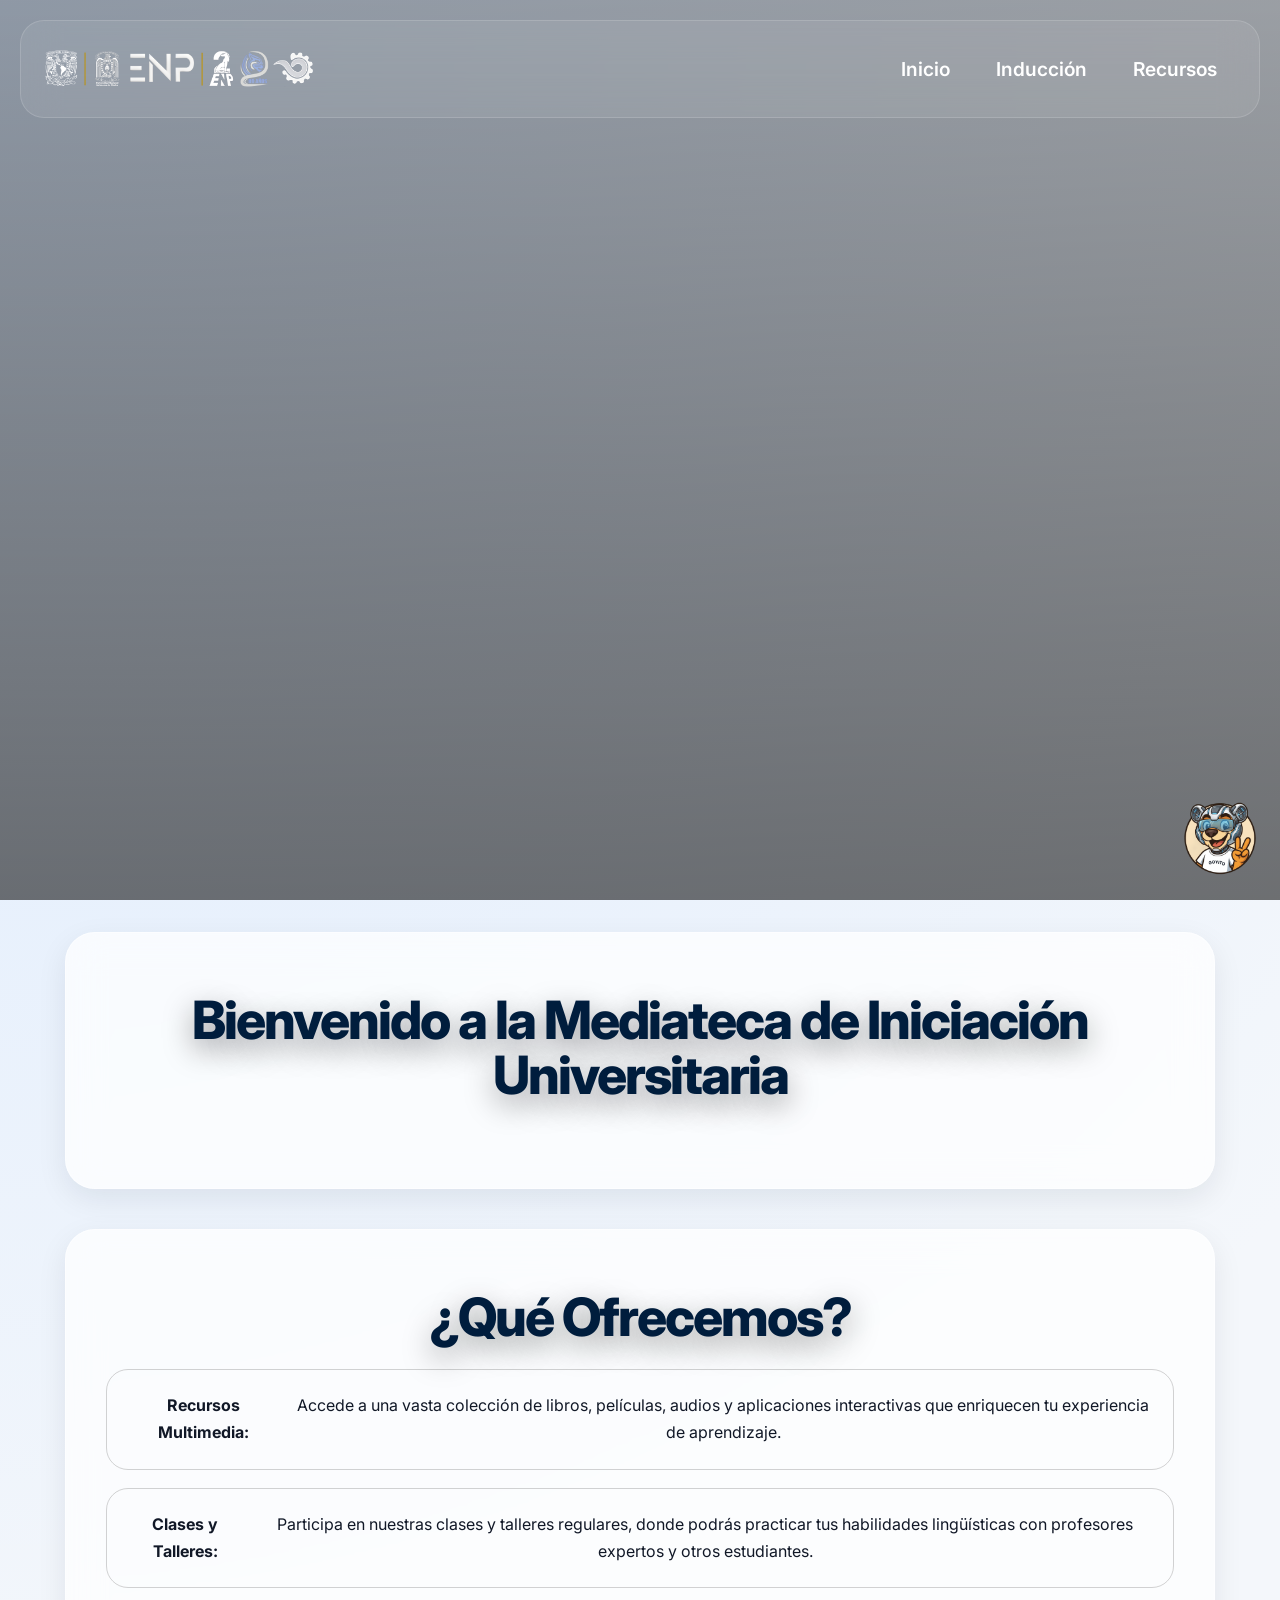
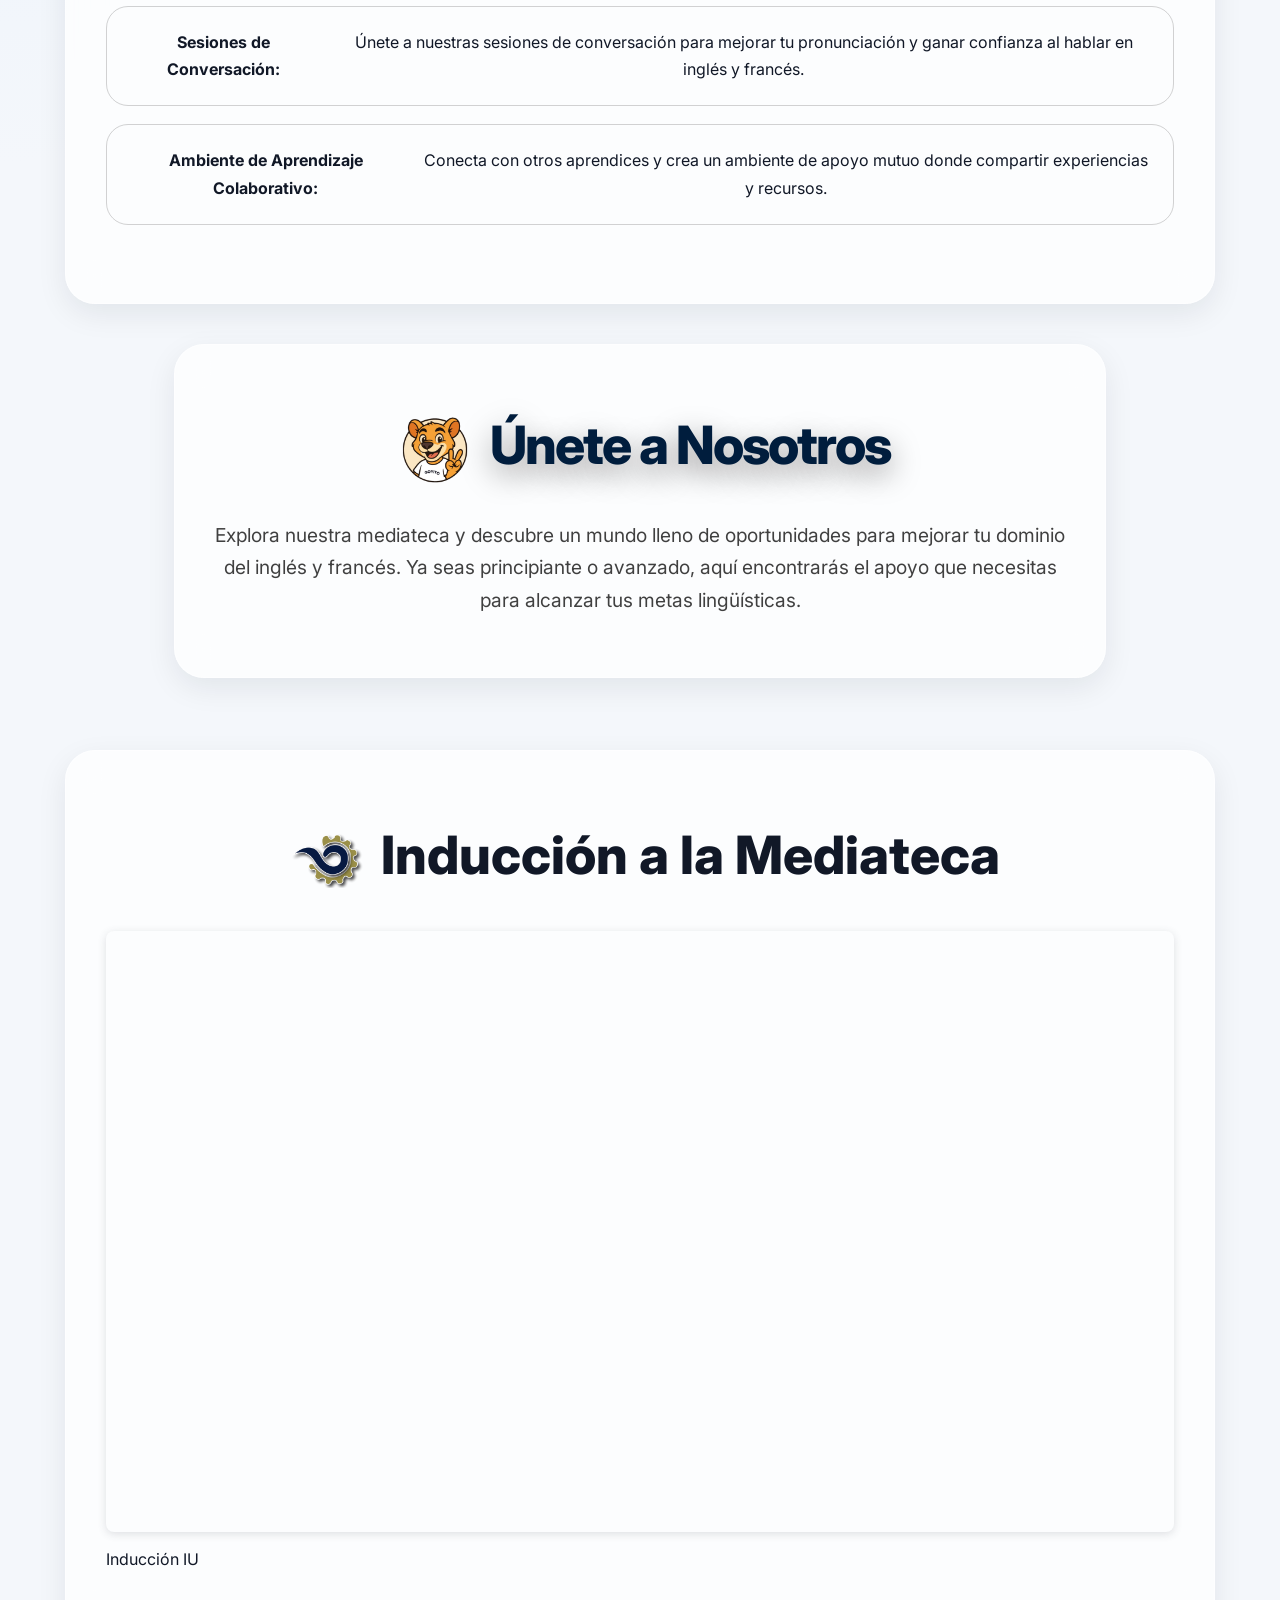
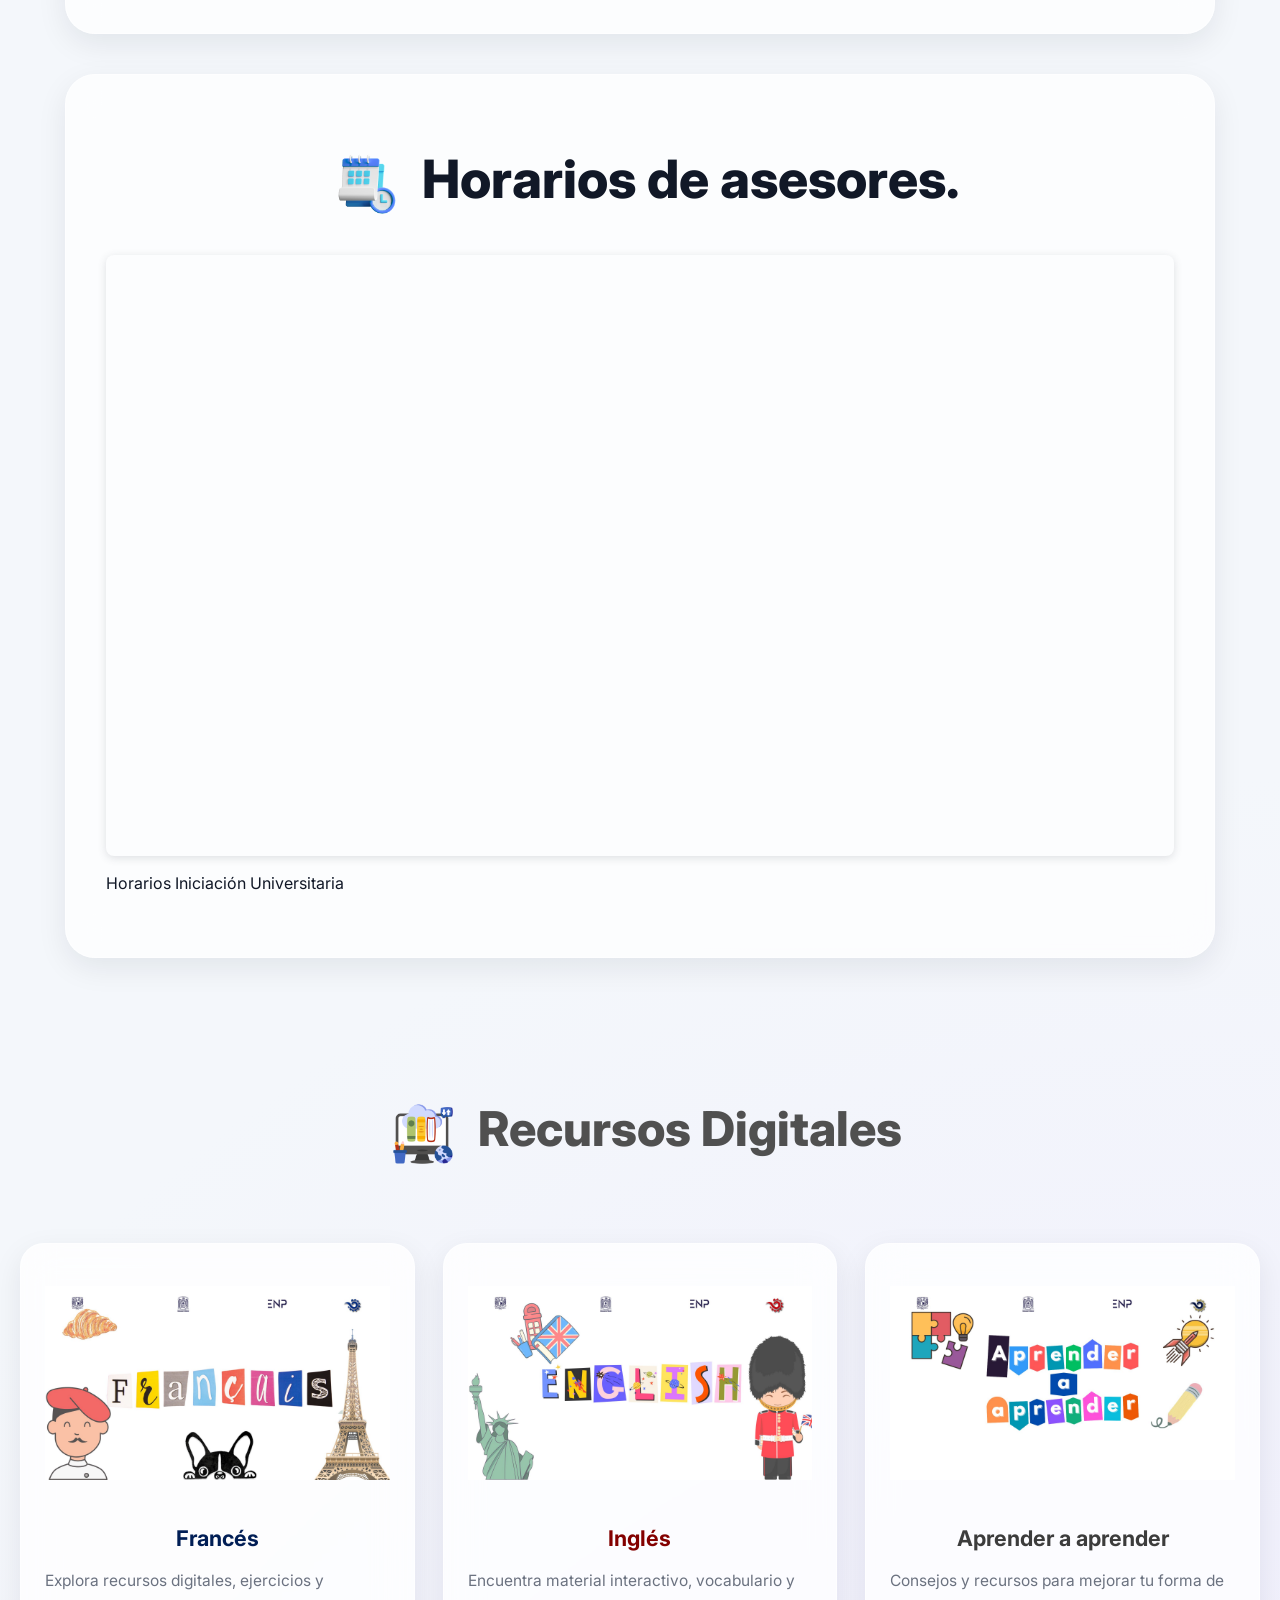
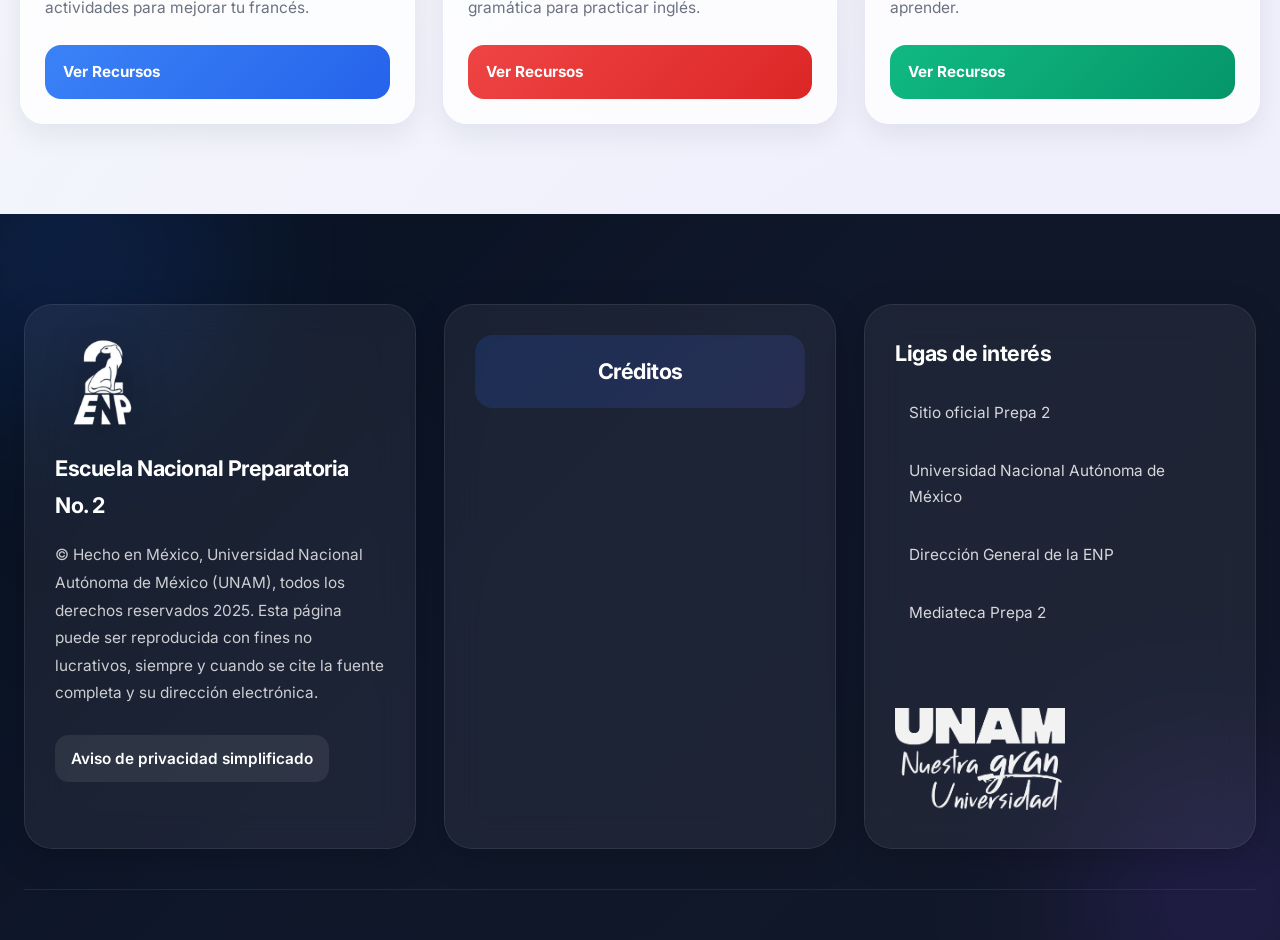
<file: index.html>
<!DOCTYPE html>
<html lang="es">

<head>
    <meta charset="UTF-8">
    <meta name="viewport" content="width=device-width, initial-scale=1.0">
    <title>Mediateca IU</title>
    <link href="https://fonts.googleapis.com/css2?family=Roboto:wght@400;700&display=swap" rel="stylesheet">
    <link rel="stylesheet" href="css/estilos.css" />
</head>

<body>

    <header class="site-header">

        <video class="header-video" autoplay muted loop playsinline>
            <source src="img/IU.mp4" type="video/mp4">
            Tu navegador no soporta video HTML5.
        </video>

        <nav class="main-nav">
            <img src="img/logos.png" alt="Logo">
            <h1></h1>
            <div class="links">
                <a href="#">Inicio</a>
                <a href="#induccion">Inducción</a>
                <a href="#recursos">Recursos</a>
            </div>
        </nav>

    </header>

    <section class="welcome">

        <section class="mediateca-unete">
            <h2>Bienvenido a la Mediateca de Iniciación
                Universitaria</h2>

        </section>

        <section class="mediateca-ofrecemos">
            <h2>¿Qué Ofrecemos?</h2>
            <ul>
                <li>
                    <strong>Recursos Multimedia:</strong> Accede a una vasta colección de libros, películas, audios y
                    aplicaciones interactivas que enriquecen tu experiencia de aprendizaje.
                </li>
                <li>
                    <strong>Clases y Talleres:</strong> Participa en nuestras clases y talleres regulares, donde podrás
                    practicar tus habilidades lingüísticas con profesores expertos y otros estudiantes.
                </li>
                <li>
                    <strong>Sesiones de Conversación:</strong> Únete a nuestras sesiones de conversación para mejorar tu
                    pronunciación y ganar confianza al hablar en inglés y francés.
                </li>
                <li>
                    <strong>Ambiente de Aprendizaje Colaborativo:</strong> Conecta con otros aprendices y crea un
                    ambiente de apoyo mutuo donde compartir experiencias y recursos.
                </li>
            </ul>
        </section>

        <section class="mediateca-unete">
            <h2><img class="goyito" src="img/goyito.png" alt="goyito">Únete a Nosotros</h2>
            <p>
                Explora nuestra mediateca y descubre un mundo lleno de oportunidades para mejorar tu dominio del inglés
                y francés.
                Ya seas principiante o avanzado, aquí encontrarás el apoyo que necesitas para alcanzar tus metas
                lingüísticas.
            </p>
        </section>




    </section>
    <section id="induccion" class="mediateca-intro">
        <h1><img class="goyito" src="img/mediateca-logo.png" alt="mediateca-p2">Inducción a la Mediateca</h1>
        <div>
            <div style="position: relative; width: 100%; height: 0; padding-top: 56.2500%;
                padding-bottom: 0; box-shadow: 0 2px 8px 0 rgba(63,69,81,0.16); margin-top: 1.6em; margin-bottom: 0.9em; overflow: hidden;
                border-radius: 8px; will-change: transform;">
                <iframe loading="lazy"
                    style="position: absolute; width: 100%; height: 100%; top: 0; left: 0; border: none; padding: 0;margin: 0;"
                    src="https://www.canva.com/design/DAGy6VwRkNI/fZd74_m3Um88kTRNgsnoaw/view?embed"
                    allowfullscreen="allowfullscreen" allow="fullscreen">
                </iframe>
            </div>
            <a href="https:&#x2F;&#x2F;www.canva.com&#x2F;design&#x2F;DAGy6VwRkNI&#x2F;fZd74_m3Um88kTRNgsnoaw&#x2F;view?utm_content=DAGy6VwRkNI&amp;utm_campaign=designshare&amp;utm_medium=embeds&amp;utm_source=link"
                target="_blank" rel="noopener">Inducción IU</a>
        </div>
    </section>

    <section id="horarios" class="mediateca-unete">
        <h2><img class="goyito" src="img/horario.png" alt="horario">Horarios de asesores.</h2>
        <div>
            <div>
                <div style="position: relative; width: 100%; height: 0; padding-top: 56.2500%;
 padding-bottom: 0; box-shadow: 0 2px 8px 0 rgba(63,69,81,0.16); margin-top: 1.6em; margin-bottom: 0.9em; overflow: hidden;
 border-radius: 8px; will-change: transform;">
                    <iframe loading="lazy"
                        style="position: absolute; width: 100%; height: 100%; top: 0; left: 0; border: none; padding: 0;margin: 0;"
                        src="https://www.canva.com/design/DAGzRUAESoI/5i7Yw92eaaDPCAvW_rq4UQ/view?embed"
                        allowfullscreen="allowfullscreen" allow="fullscreen">
                    </iframe>
                </div>
                <a href="https:&#x2F;&#x2F;www.canva.com&#x2F;design&#x2F;DAGzRUAESoI&#x2F;5i7Yw92eaaDPCAvW_rq4UQ&#x2F;view?utm_content=DAGzRUAESoI&amp;utm_campaign=designshare&amp;utm_medium=embeds&amp;utm_source=link"
                    target="_blank" rel="noopener">Horarios Iniciación Universitaria</a>
            </div>
        </div>
    </section>

    <!-- Sección recursos -->
    <section id="recursos">
        <h3 style="color: rgb(80, 80, 80);"><img class="goyito" src="img/logos/recursos.png" alt="Recursos">Recursos
            Digitales</h3>
        <div class="cards">
            <!-- Card frances -->
            <div class="card">
                <img src="img/frances.jpg" alt="Vocabulario">
                <h4 style="color:rgb(1, 30, 85); text-align: center;">Francés</h4>
                <p>Explora recursos digitales, ejercicios y actividades para mejorar tu francés.</p>
                <a href="#" class="btn-frances">Ver Recursos</a>
            </div>

            <!-- Card ingles -->
            <div class="card">
                <img src="img/ingles.jpg" alt="Gramática">
                <h4 style="color:rgb(131, 0, 0); text-align: center;">Inglés</h4>
                <p>Encuentra material interactivo, vocabulario y gramática para practicar inglés.</p>
                <a href="#" class="btn-ingles">Ver Recursos</a>
            </div>

            <div class="card">
                <img src="img/aprender.jpg" alt="Gramática">
                <h4 style="color:rgb(60, 60, 60); text-align: center;">Aprender a aprender</h4>
                <p>Consejos y recursos para mejorar tu forma de aprender.</p>
                <a href="#" class="btn-verde">Ver Recursos</a>
            </div>
        </div>
    </section>
    <!-- BOTÓN -->
    <div id="chatbot-btn">
        <img src="img/goyito2.png">
    </div>
    <div id="chatbot-tooltip">¿Necesitas ayuda?</div>

    <!-- CHAT -->
    <div id="chatbot-container">

        <div id="chatbot-header">
            <div id="chatbot-user">
                <img src="img/goyito1.png">
                <span>MediniBot</span>
            </div>
            <button id="close-chat">✖</button>
        </div>

        <div id="chatbot-messages"></div>

        <div id="quick-options"></div>

        <div id="chatbot-input">
            <input type="text" id="user-input" placeholder="Escribe tu pregunta...">
            <button id="send-btn">Enviar</button>
        </div>

    </div>

    <footer class="footer-unam">
        <div class="footer-top">
            <div class="footer-texto">
                <img src="img/prepa2.png" alt="LOGO2" class="logo-footer">
                <h3>Escuela Nacional Preparatoria No. 2</h3>
                <p>
                    © Hecho en México, Universidad Nacional Autónoma de México (UNAM), todos los derechos reservados
                    2025.
                    Esta página puede ser reproducida con fines no lucrativos, siempre y cuando se cite la fuente
                    completa y su dirección electrónica.
                </p>
                <p>
                    <br>
                    <a href="http://prepa2.unam.mx/docs/Aviso_privacidad_simplificado.pdf" target="_blank"
                        class="aviso-enlace">
                        Aviso de privacidad simplificado
                    </a>
                </p>
            </div>

            <div class="footer-creditos">
                <h4 id="abrirCreditos">Créditos</h4>
            </div>

            <div class="footer-logo-container">
                <h3>Ligas de interés</h3>
                <ul class="footer-links">
                    <li><a href="https://prepa2.enp.unam.mx/" target="_blank">Sitio oficial Prepa 2</a></li>
                    <li><a href="https://www.unam.mx/" target="_blank">Universidad Nacional Autónoma de México</a></li>
                    <li><a href="http://enp.unam.mx/" target="_blank">Dirección General de la ENP</a></li>
                    <li><a href="http://cel.prepa2.unam.mx/Mediateca.html" target="_blank">Mediateca Prepa 2</a></li>
                </ul>
                <br><br>
                <img src="img/firmaUNAM.png" alt="UNAM" class="footer-logo">


            </div>
        </div>

        <!-- Modal Créditos -->
        <div id="modalCreditos" class="modal">
            <div class="modal-content">
                <h3 style="text-align:center;">Créditos</h3>
                <ul>
                    <li><strong>Contenido:</strong></li>
                    <p>Citlali Melissa García Monroy</p>
                    <p>Sonia Licona Ortiz</p>
                    <p>Hiram Delgado Camacho</p>
                    <p>Nohemí Lobato</p>
                    <li><strong>Desarrollo:</strong> T.A. Carlos Tlecuitl</li>
                </ul>
                <button id="cerrarModal" class="btn-cerrar">Cerrar</button>
            </div>
        </div>

        <div class="footer-bottom"></div>

    </footer>


    <script src="js/header.js"></script>
    <script src="js/modal.js"></script>
    <script src="js/abrir-cerrar.js"></script>
    <script src="js/scroll-header.js"></script>
    <script src="js/card.js"></script>
    <script src="js/chatbot.js"></script>
</body>

</html>
</file>
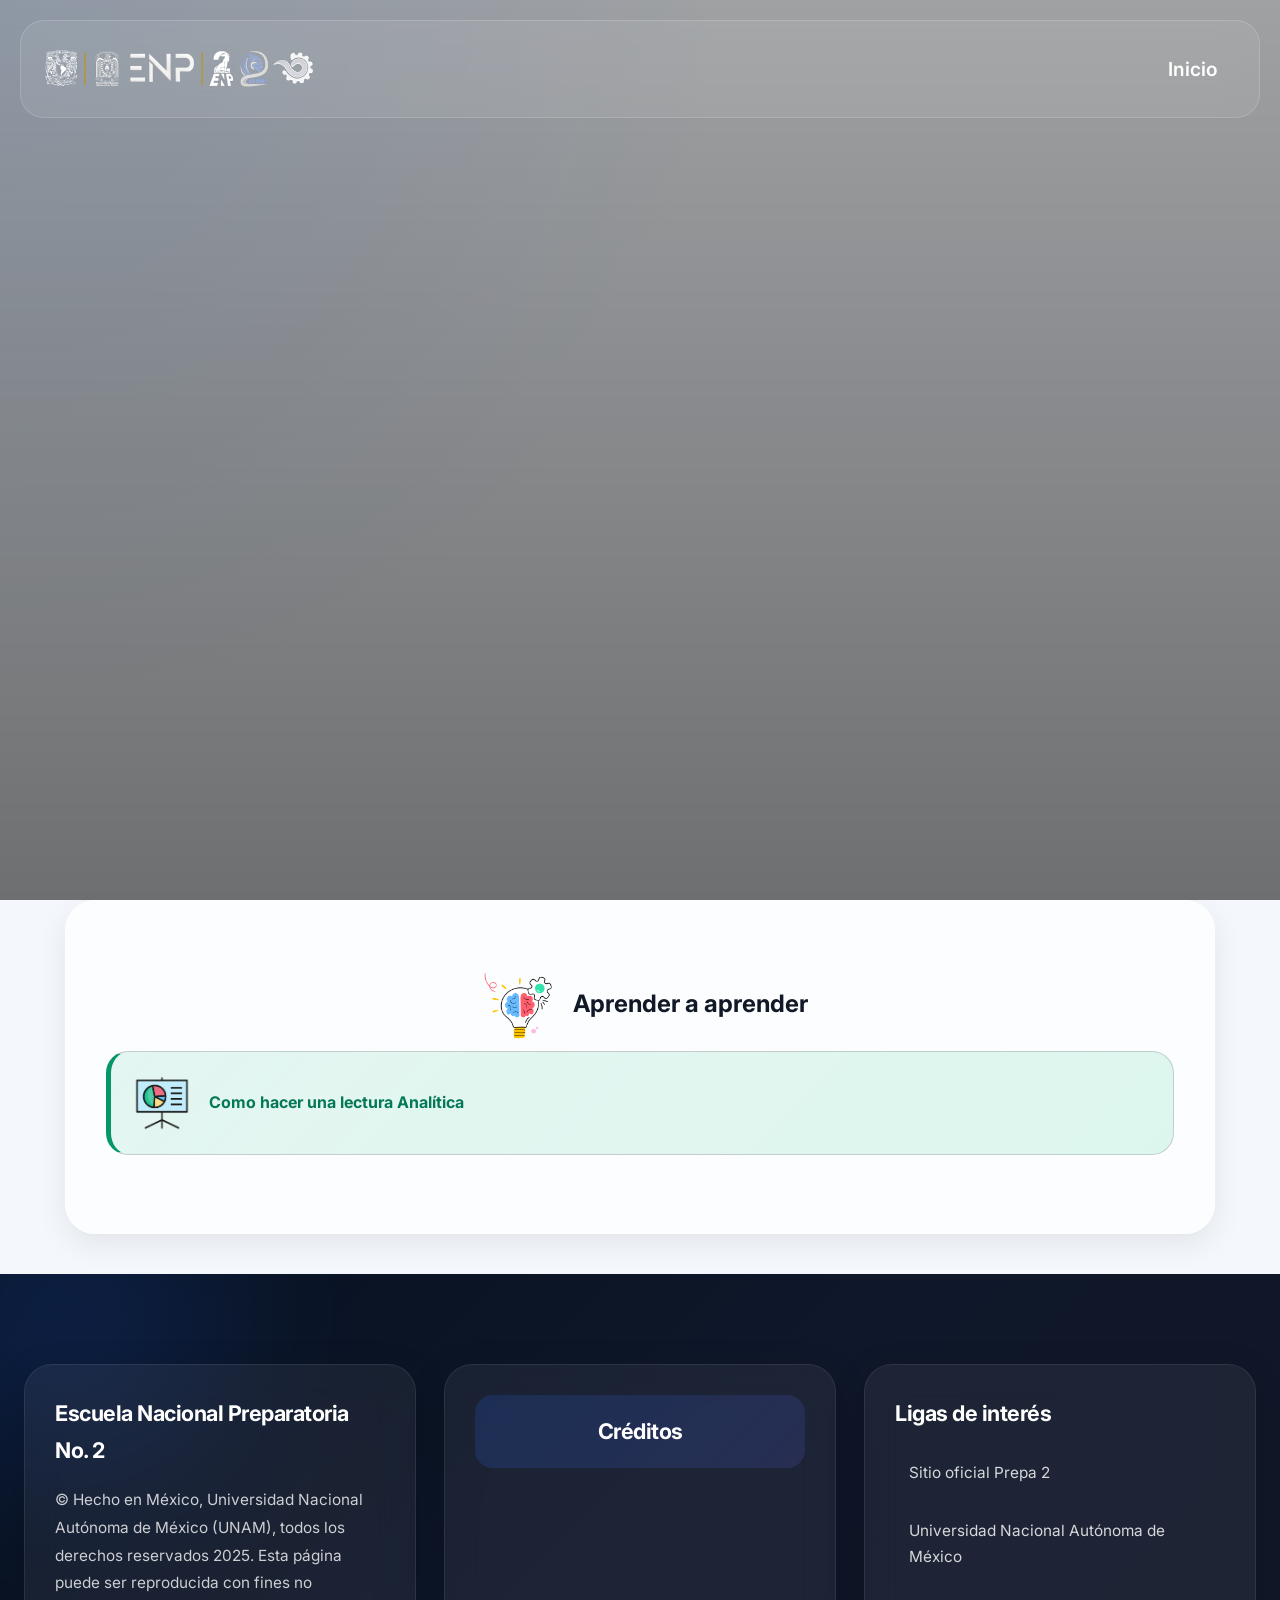
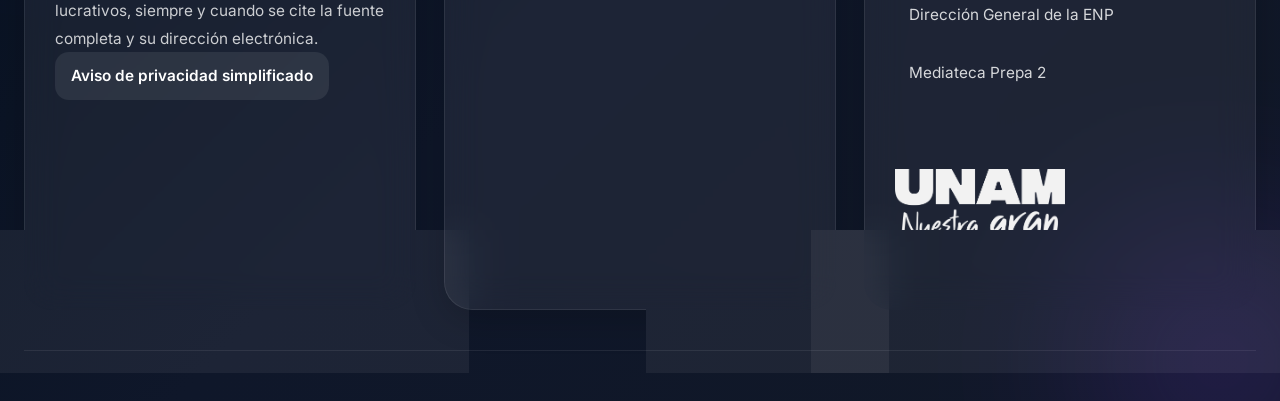
<file: aprender.html>
<!DOCTYPE html>
<html lang="es">

<head>
    <meta charset="UTF-8">
    <meta name="viewport" content="width=device-width, initial-scale=1.0">
    <title>Mediateca IU</title>
    <link href="https://fonts.googleapis.com/css2?family=Roboto:wght@400;700&display=swap" rel="stylesheet">
    <link rel="stylesheet" href="css/estilos.css" />
</head>

<body>

     <header class="site-header">

        <video class="header-video" autoplay muted loop playsinline>
            <source src="img/IU.mp4" type="video/mp4">
            Tu navegador no soporta video HTML5.
        </video>

        <nav class="main-nav">
            <img src="img/logos.png" alt="Logo">
            <h1></h1>
            <div class="links">
                <a href="index.html">Inicio</a>
            </div>
        </nav>

    </header>


    <section class="content-aprender">
        <h2 style="text-align: center;"><img class="goyito" src="img/logos/aprender-icon.png" alt="Aprender">Aprender a aprender</h2>
        <ul>
            <li data-content="contenido1">
                <img src="img/logos/presentacion.png" alt="icono 1">
                <strong>Como hacer una lectura Analítica</strong>
            </li>
            <div id="contenido1" class="oculto-aprender">
                <div class="canva">
                    <div style="position: relative; width: 100%; height: 0; padding-top: 56.2500%;
                     padding-bottom: 0; box-shadow: 0 2px 8px 0 rgba(63,69,81,0.16); margin-top: 1.6em; margin-bottom: 0.9em; overflow: hidden;
                     border-radius: 8px; will-change: transform;">
                        <iframe loading="lazy"
                            style="position: absolute; width: 100%; height: 100%; top: 0; left: 0; border: none; padding: 0;margin: 0;"
                            src="https://www.canva.com/design/DAF6EixMASQ/jO_5b1V08xAMStjH3dPRhg/view?embed"
                            allowfullscreen="allowfullscreen" allow="fullscreen">
                        </iframe>
                    </div>
                    <a href="https:&#x2F;&#x2F;www.canva.com&#x2F;design&#x2F;DAF6EixMASQ&#x2F;jO_5b1V08xAMStjH3dPRhg&#x2F;view?utm_content=DAF6EixMASQ&amp;utm_campaign=designshare&amp;utm_medium=embeds&amp;utm_source=link"
                        target="_blank" rel="noopener">Como hacer una lectura analítica </a> de CITLALI E HIRAM
                    MONROY
                </div>
            </div>
            <!--Aquí van los enclaces
            <li data-link="https://example.com">
                <img src="icono2.png" alt="icono 2">
                <strong>Elemento 2</strong>
            </li>
            <li data-content="contenido3">
                <img src="icono3.png" alt="icono 3">
                <strong>Elemento 3</strong>
            </li>
            <div id="contenido3" class="oculto">
                <p>Este es el contenido de Elemento 3.</p>
            </div>
            <li data-link="pagina.html">
                <img src="icono4.png" alt="icono 4">
                <strong>Elemento 4</strong>
            </li>-->
        </ul>
    </section>

    <footer class="footer-unam">
        <div class="footer-top">
            <div class="footer-texto">
                <h3>Escuela Nacional Preparatoria No. 2</h3>
                <p>
                    © Hecho en México, Universidad Nacional Autónoma de México (UNAM), todos los derechos reservados
                    2025.
                    Esta página puede ser reproducida con fines no lucrativos, siempre y cuando se cite la fuente
                    completa y su dirección electrónica.
                </p>
                <p>
                    <a href="http://prepa2.unam.mx/docs/Aviso_privacidad_simplificado.pdf" target="_blank"
                        class="aviso-enlace">
                        Aviso de privacidad simplificado
                    </a>
                </p>
            </div>

            <div class="footer-creditos">
                <h4 id="abrirCreditos">Créditos</h4>
            </div>

            <div class="footer-logo-container">
                <h3>Ligas de interés</h3>
                <ul class="footer-links">
                    <li><a href="https://prepa2.enp.unam.mx/" target="_blank">Sitio oficial Prepa 2</a></li>
                    <li><a href="https://www.unam.mx/" target="_blank">Universidad Nacional Autónoma de México</a></li>
                    <li><a href="http://enp.unam.mx/" target="_blank">Dirección General de la ENP</a></li>
                    <li><a href="http://cel.prepa2.unam.mx/Mediateca.html" target="_blank">Mediateca Prepa 2</a></li>
                </ul>
                <br><br>
                <img src="img/firmaUNAM.png" alt="UNAM" class="footer-logo">


            </div>
        </div>

        <!-- Modal Créditos -->
        <div id="modalCreditos" class="modal">
            <div class="modal-content">
                <h3 style="text-align:center;">Créditos</h3>
                <ul>
                    <li><strong>Contenido:</strong></li>
                    <p>Citlali Melissa García Monroy</p>
                    <p>Sonia Licona Ortiz</p>
                    <p>Hiram Delgado Camacho</p>
                    <p>Nohemí Lobato</p>
                    <li><strong>Desarrollo:</strong> T.A. Carlos Tlecuitl</li>
                </ul>
                <button id="cerrarModal" class="btn-cerrar">Cerrar</button>
            </div>
        </div>

        <div class="footer-bottom"></div>

    </footer>
    <script src="js/header.js"></script>
    <script src="js/modal.js"></script>
    <script src="js/abrir-cerrar.js"></script>
    <script src="js/scroll-header.js"></script>
</body>

</html>
</file>
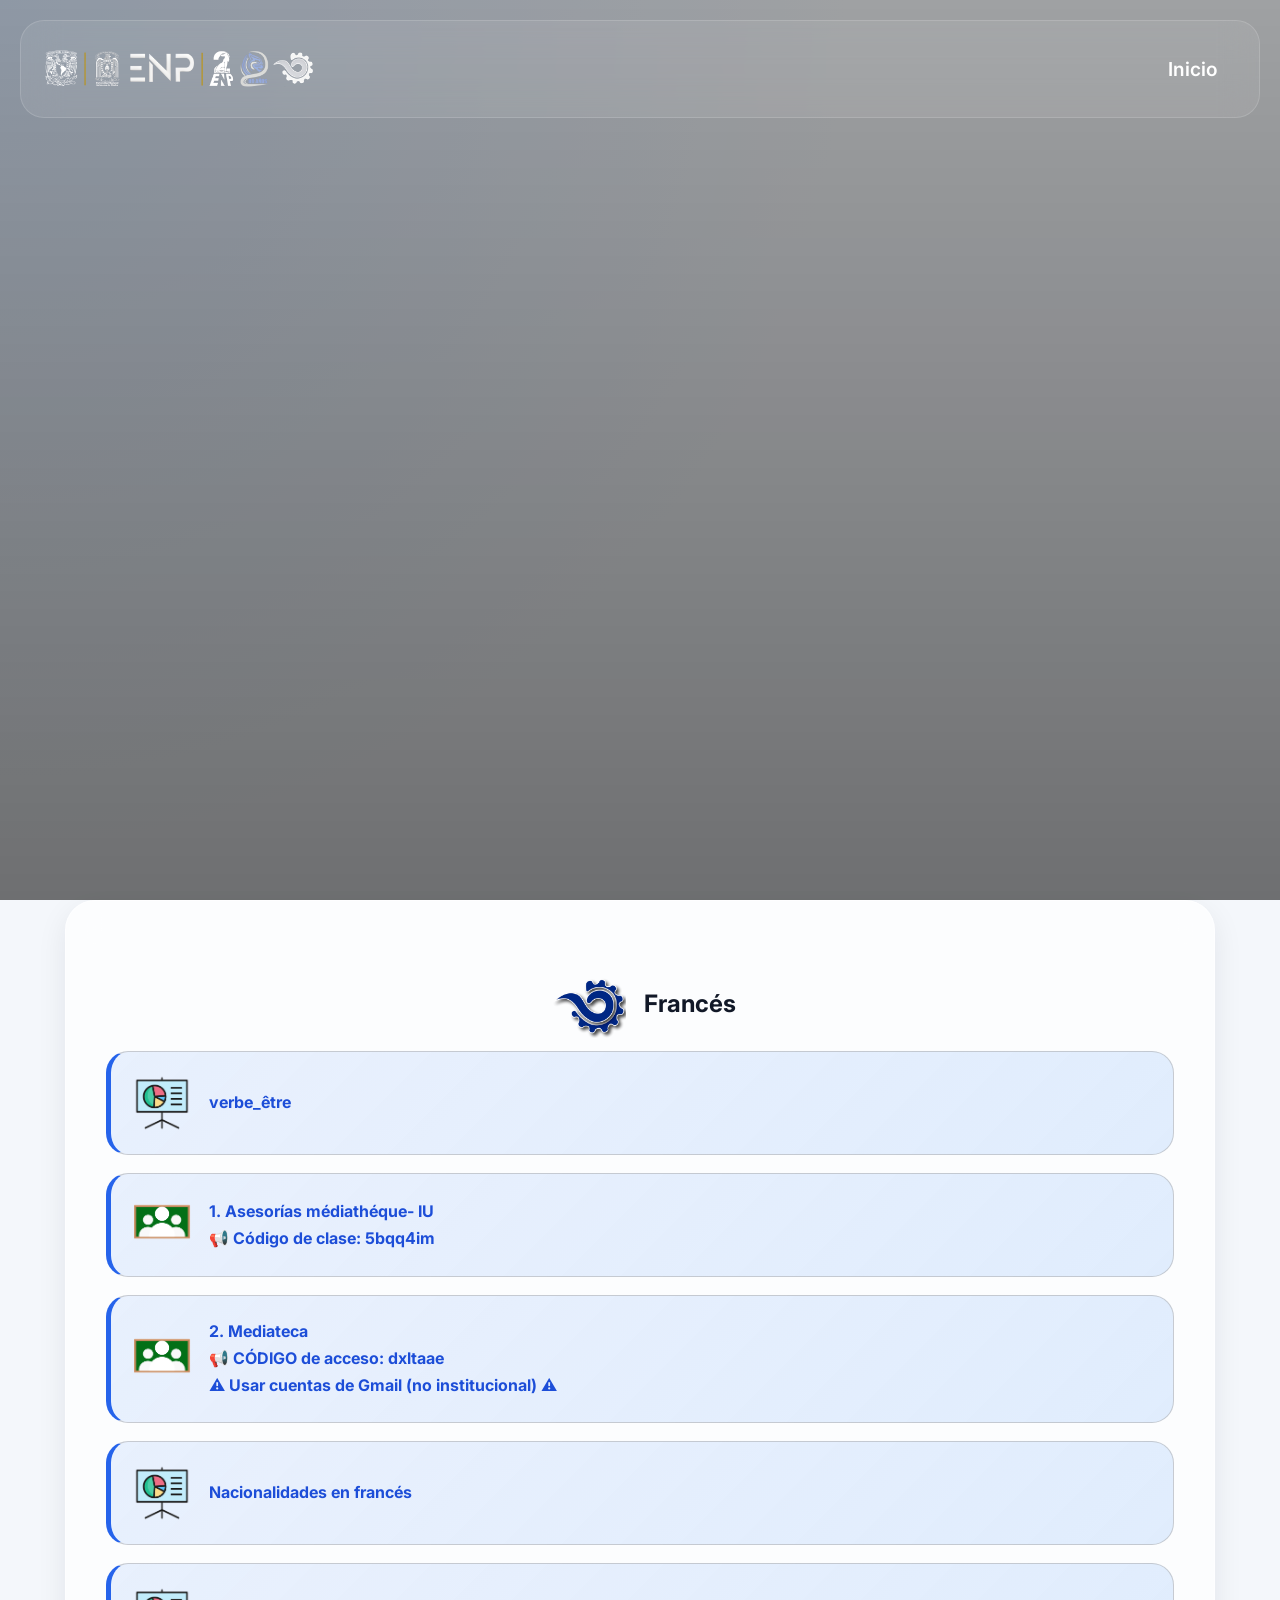
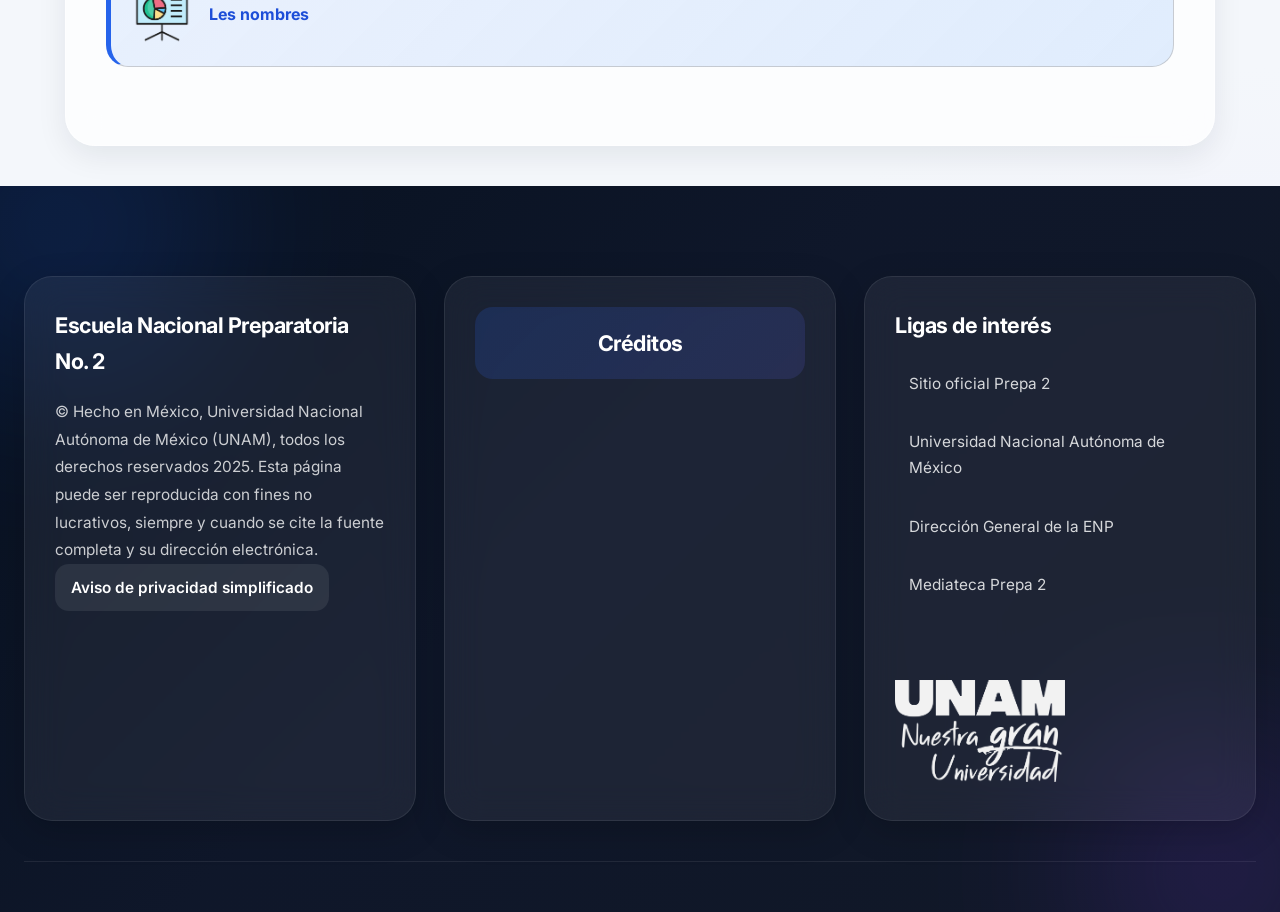
<file: frances.html>
<!DOCTYPE html>
<html lang="es">

<head>
    <meta charset="UTF-8">
    <meta name="viewport" content="width=device-width, initial-scale=1.0">
    <title>Mediateca IU</title>
    <link href="https://fonts.googleapis.com/css2?family=Roboto:wght@400;700&display=swap" rel="stylesheet">
    <link rel="stylesheet" href="css/estilos.css" />
</head>

<body>

    <header class="site-header">

        <video class="header-video" autoplay muted loop playsinline>
            <source src="img/IU.mp4" type="video/mp4">
            Tu navegador no soporta video HTML5.
        </video>

        <nav class="main-nav">
            <img src="img/logos.png" alt="Logo">
            <h1></h1>
            <div class="links">
                <a href="index.html">Inicio</a>
            </div>
        </nav>

    </header>

    <section class="content-frances">
        <h2 style="text-align: center;"><img class="goyito" src="img/logos/frances-icon.png" alt="Francés">Francés</h2>
        <ul>
            <li data-content="contenido1">
                <img src="img/logos/presentacion.png" alt="icono 1">
                <strong>verbe_être</strong>
            </li>

            <div id="contenido1" class="oculto">
                <div style="position: relative; width: 100%; height: 0; padding-top: 56.2500%;
 padding-bottom: 0; box-shadow: 0 2px 8px 0 rgba(63,69,81,0.16); margin-top: 1.6em; margin-bottom: 0.9em; overflow: hidden;
 border-radius: 8px; will-change: transform;">
                    <iframe loading="lazy"
                        style="position: absolute; width: 100%; height: 100%; top: 0; left: 0; border: none; padding: 0;margin: 0;"
                        src="https://www.canva.com/design/DAGzSOWpRRI/Ragnsr57Rr7Z6Z3lBSujKA/view?embed"
                        allowfullscreen="allowfullscreen" allow="fullscreen">
                    </iframe>
                </div>
                <a href="https:&#x2F;&#x2F;www.canva.com&#x2F;design&#x2F;DAGzSOWpRRI&#x2F;Ragnsr57Rr7Z6Z3lBSujKA&#x2F;view?utm_content=DAGzSOWpRRI&amp;utm_campaign=designshare&amp;utm_medium=embeds&amp;utm_source=link"
                    target="_blank" rel="noopener">verbe être</a> de CARLOS TLECUITL LUNA
            </div>

            <!--Aquí van los enclaces-->
            <li data-link="https://classroom.google.com/c/NTM4NzYz
                    NzkwMTUy?cjc=5bqq4im" target="a_blank">
                <img src="img/logos/classroom.png" alt="icono 2">
                <strong>1. Asesorías médiathéque- IU <br>
                    📢 Código de clase:
                    5bqq4im</strong>
            </li>
            <li data-link="https://classroom.google.com/c/NTM4N
                    DU2NDIyMDM0" target="a_blank">
                <img src="img/logos/classroom.png" alt="icono 3">
                <strong>2. Mediateca <br>
                    📢 CÓDIGO de acceso:
                    dxltaae <br>
                    ⚠️ Usar cuentas de Gmail (no institucional) ⚠️</strong>
            </li>

            <li data-content="contenido4">
                <img src="img/logos/presentacion.png" alt="icono 4">
                <strong>Nacionalidades en francés</strong>
            </li>
            <div id="contenido4" class="oculto">
                <div class="canva">
                    <div style="position: relative; width: 100%; height: 0; padding-top: 250.0000%;
 padding-bottom: 0; box-shadow: 0 2px 8px 0 rgba(63,69,81,0.16); margin-top: 1.6em; margin-bottom: 0.9em; overflow: hidden;
 border-radius: 8px; will-change: transform;">
                        <iframe loading="lazy"
                            style="position: absolute; width: 100%; height: 100%; top: 0; left: 0; border: none; padding: 0;margin: 0;"
                            src="https://www.canva.com/design/DAGH8CFl06A/bHBLthtM177Z3HAoJLlbOA/view?embed"
                            allowfullscreen="allowfullscreen" allow="fullscreen">
                        </iframe>
                    </div>
                    <a href="https:&#x2F;&#x2F;www.canva.com&#x2F;design&#x2F;DAGH8CFl06A&#x2F;bHBLthtM177Z3HAoJLlbOA&#x2F;view?utm_content=DAGH8CFl06A&amp;utm_campaign=designshare&amp;utm_medium=embeds&amp;utm_source=link"
                        target="_blank" rel="noopener">Francés_-</a> de HIRAM DELGADO CAMACHO
                </div>
            </div>

            <li data-content="contenido5">
                <img src="img/logos/presentacion.png" alt="icono 4">
                <strong>Les nombres</strong>
            </li>
            <div id="contenido5" class="oculto">
                <div class="canva">
                    <div style="position: relative; width: 100%; height: 0; padding-top: 56.2500%;
 padding-bottom: 0; box-shadow: 0 2px 8px 0 rgba(63,69,81,0.16); margin-top: 1.6em; margin-bottom: 0.9em; overflow: hidden;
 border-radius: 8px; will-change: transform;">
                        <iframe loading="lazy"
                            style="position: absolute; width: 100%; height: 100%; top: 0; left: 0; border: none; padding: 0;margin: 0;"
                            src="https://www.canva.com/design/DAG1zjBU_as/RdCgGQFk95-Q8QlSdy-_sQ/view?embed"
                            allowfullscreen="allowfullscreen" allow="fullscreen">
                        </iframe>
                    </div>
                    <a href="https:&#x2F;&#x2F;www.canva.com&#x2F;design&#x2F;DAG1zjBU_as&#x2F;RdCgGQFk95-Q8QlSdy-_sQ&#x2F;view?utm_content=DAG1zjBU_as&amp;utm_campaign=designshare&amp;utm_medium=embeds&amp;utm_source=link"
                        target="_blank" rel="noopener">Les nombres</a> de Hiram Delgado
                </div>
        </ul>
    </section>
    <div>

        <footer class="footer-unam">
            <div class="footer-top">
                <div class="footer-texto">
                    <h3>Escuela Nacional Preparatoria No. 2</h3>
                    <p>
                        © Hecho en México, Universidad Nacional Autónoma de México (UNAM), todos los derechos reservados
                        2025.
                        Esta página puede ser reproducida con fines no lucrativos, siempre y cuando se cite la fuente
                        completa y su dirección electrónica.
                    </p>
                    <p>
                        <a href="http://prepa2.unam.mx/docs/Aviso_privacidad_simplificado.pdf" target="_blank"
                            class="aviso-enlace">
                            Aviso de privacidad simplificado
                        </a>
                    </p>
                </div>

                <div class="footer-creditos">
                    <h4 id="abrirCreditos">Créditos</h4>
                </div>

                <div class="footer-logo-container">
                    <h3>Ligas de interés</h3>
                    <ul class="footer-links">
                        <li><a href="https://prepa2.enp.unam.mx/" target="_blank">Sitio oficial Prepa 2</a></li>
                        <li><a href="https://www.unam.mx/" target="_blank">Universidad Nacional Autónoma de México</a>
                        </li>
                        <li><a href="http://enp.unam.mx/" target="_blank">Dirección General de la ENP</a></li>
                        <li><a href="http://cel.prepa2.unam.mx/Mediateca.html" target="_blank">Mediateca Prepa 2</a>
                        </li>
                    </ul>
                    <br><br>
                    <img src="img/firmaUNAM.png" alt="UNAM" class="footer-logo">


                </div>
            </div>

            <!-- Modal Créditos -->
            <div id="modalCreditos" class="modal">
                <div class="modal-content">
                    <h3 style="text-align:center;">Créditos</h3>
                    <ul>
                    <li><strong>Contenido:</strong></li>
                    <p>Citlali Melissa García Monroy</p>
                    <p>Sonia Licona Ortiz</p>
                    <p>Hiram Delgado Camacho</p>
                    <p>Nohemí Lobato</p>
                    <li><strong>Desarrollo:</strong> T.A. Carlos Tlecuitl</li>
                </ul>
                    <button id="cerrarModal" class="btn-cerrar">Cerrar</button>
                </div>
            </div>

            <div class="footer-bottom"></div>

        </footer>
        <script src="js/header.js"></script>
        <script src="js/modal.js"></script>
        <script src="js/abrir-cerrar.js"></script>
        <script src="js/scroll-header.js"></script>
</body>

</html>
</file>
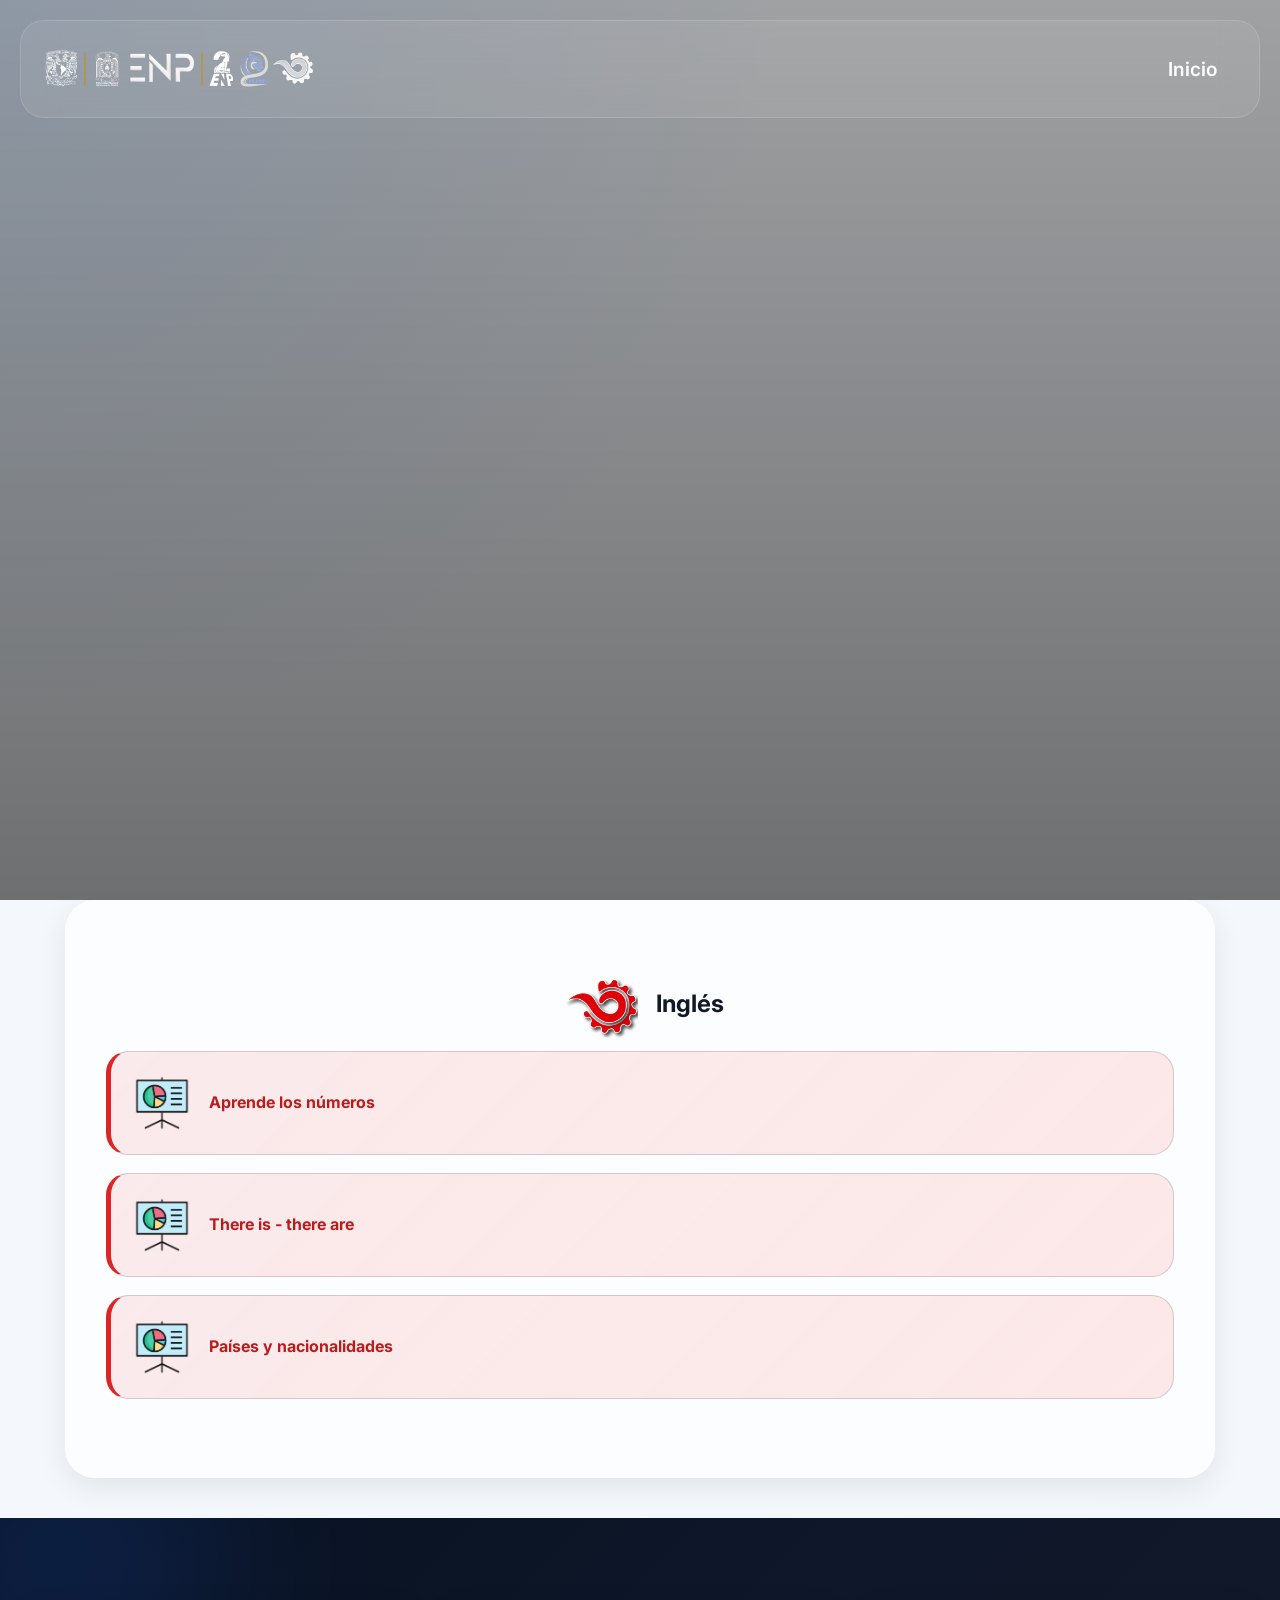
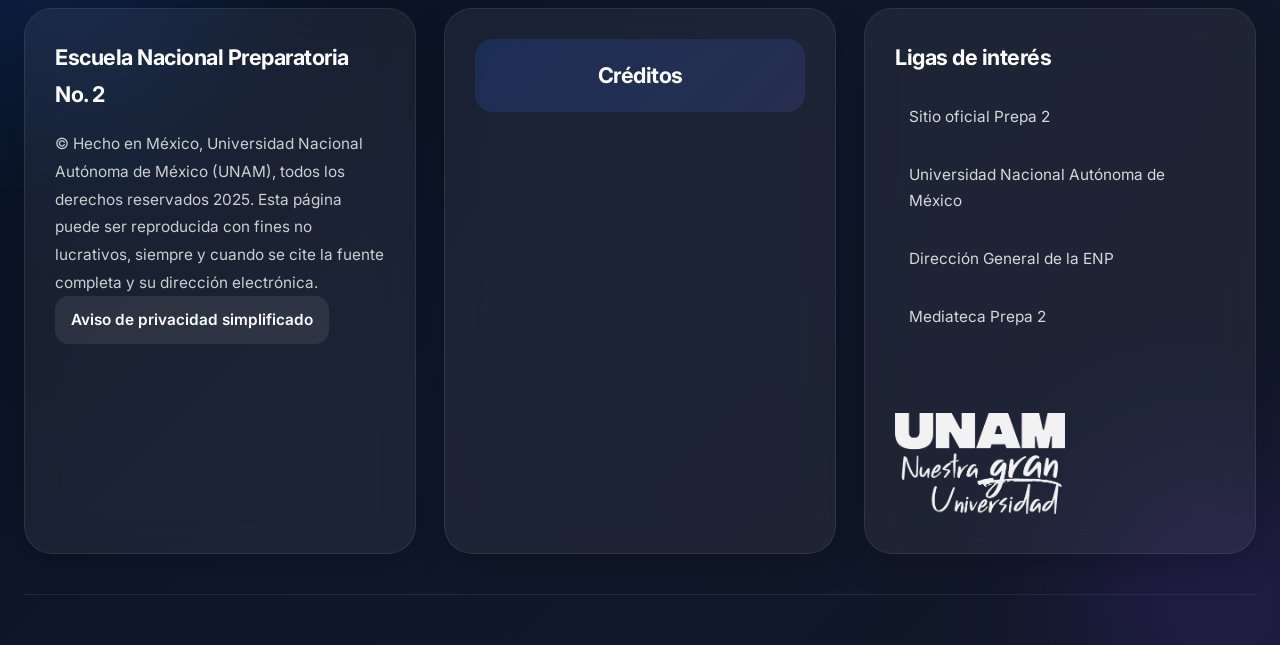
<file: ingles.html>
<!DOCTYPE html>
<html lang="es">

<head>
    <meta charset="UTF-8">
    <meta name="viewport" content="width=device-width, initial-scale=1.0">
    <title>Mediateca IU</title>
    <link href="https://fonts.googleapis.com/css2?family=Roboto:wght@400;700&display=swap" rel="stylesheet">
    <link rel="stylesheet" href="css/estilos.css" />
</head>

<body>

    <header class="site-header">

        <video class="header-video" autoplay muted loop playsinline>
            <source src="img/IU.mp4" type="video/mp4">
            Tu navegador no soporta video HTML5.
        </video>

        <nav class="main-nav">
            <img src="img/logos.png" alt="Logo">
            <h1></h1>
            <div class="links">
                <a href="index.html">Inicio</a>
            </div>
        </nav>

    </header>



    <section class="content-ingles">
        <h2 style="text-align: center;"><img class="goyito" src="img/logos/ingles-icon.png" alt="Inglés">Inglés</h2>
        <ul>
            <li data-content="contenido1">
                <img src="img/logos/presentacion.png" alt="icono 1">
                <strong>Aprende los números</strong>
            </li>
            <div id="contenido1" class="oculto-ingles">
                <div class="canva">
                    <div style="position: relative; width: 100%; height: 0; padding-top: 56.2500%;
                 padding-bottom: 0; box-shadow: 0 2px 8px 0 rgba(63,69,81,0.16); margin-top: 1.6em; margin-bottom: 0.9em; overflow: hidden;
                 border-radius: 8px; will-change: transform;">
                        <iframe loading="lazy"
                            style="position: absolute; width: 100%; height: 100%; top: 0; left: 0; border: none; padding: 0;margin: 0;"
                            src="https://www.canva.com/design/DAFyHujpY-A/view?embed" allowfullscreen="allowfullscreen"
                            allow="fullscreen">
                        </iframe>
                    </div>
                    <a href="https:&#x2F;&#x2F;www.canva.com&#x2F;design&#x2F;DAFyHujpY-A&#x2F;view?utm_content=DAFyHujpY-A&amp;utm_campaign=designshare&amp;utm_medium=embeds&amp;utm_source=link"
                        target="_blank" rel="noopener">Count Numbers Presentation</a> de Nohemi
                </div>
            </div>
            <!--Aquí van los enclaces-->
            <li data-content="contenido2">
                <img src="img/logos/presentacion.png" alt="icono 2">
                <strong>There is - there are</strong>
            </li>
            <div id="contenido2" class="oculto-ingles">
                <div style="width: 100%;">
                    <div style="position: relative; padding-bottom: 56.25%; padding-top: 0; height: 0;"><iframe
                            title="THERE IS-THERE ARE" frameborder="0" width="1200px" height="675px"
                            style="position: absolute; top: 0; left: 0; width: 100%; height: 100%;"
                            src="https://view.genially.com/646419b9a37e1d0012d1685c" type="text/html"
                            allowscriptaccess="always" allowfullscreen="true" scrolling="yes"
                            allownetworking="all"></iframe> </div>
                </div>
            </div>
            <li data-content="contenido3">
                <img src="img/logos/presentacion.png" alt="icono 3">
                <strong>Países y nacionalidades</strong>
            </li>
            <div id="contenido3" class="oculto-ingles">
                <div class="canva">
                    <div style="position: relative; width: 100%; height: 0; padding-top: 250.0000%;
                      padding-bottom: 0; box-shadow: 0 2px 8px 0 rgba(63,69,81,0.16); margin-top: 1.6em; margin-bottom: 0.9em; overflow: hidden;
                      border-radius: 8px; will-change: transform;">
                        <iframe loading="lazy"
                            style="position: absolute; width: 100%; height: 100%; top: 0; left: 0; border: none; padding: 0;margin: 0;"
                            src="https://www.canva.com/design/DAGqKpvF35Y/hsHAlCQIoPxSAVO09EOHGQ/view?embed"
                            allowfullscreen="allowfullscreen" allow="fullscreen">
                        </iframe>
                    </div>
                    <a href="https:&#x2F;&#x2F;www.canva.com&#x2F;design&#x2F;DAGqKpvF35Y&#x2F;hsHAlCQIoPxSAVO09EOHGQ&#x2F;view?utm_content=DAGqKpvF35Y&amp;utm_campaign=designshare&amp;utm_medium=embeds&amp;utm_source=link"
                        target="_blank" rel="noopener">Countries and Nationalities</a> de Nohemi
                </div>
            </div>
            <!--<li data-link="pagina.html">
                <img src="icono4.png" alt="icono 4">
                <strong>Elemento 4</strong>
            </li>-->
        </ul>
    </section>

    <footer class="footer-unam">
        <div class="footer-top">
            <div class="footer-texto">
                <h3>Escuela Nacional Preparatoria No. 2</h3>
                <p>
                    © Hecho en México, Universidad Nacional Autónoma de México (UNAM), todos los derechos reservados
                    2025.
                    Esta página puede ser reproducida con fines no lucrativos, siempre y cuando se cite la fuente
                    completa y su dirección electrónica.
                </p>
                <p>
                    <a href="http://prepa2.unam.mx/docs/Aviso_privacidad_simplificado.pdf" target="_blank"
                        class="aviso-enlace">
                        Aviso de privacidad simplificado
                    </a>
                </p>
            </div>

            <div class="footer-creditos">
                <h4 id="abrirCreditos">Créditos</h4>
            </div>

            <div class="footer-logo-container">
                <h3>Ligas de interés</h3>
                <ul class="footer-links">
                    <li><a href="https://prepa2.enp.unam.mx/" target="_blank">Sitio oficial Prepa 2</a></li>
                    <li><a href="https://www.unam.mx/" target="_blank">Universidad Nacional Autónoma de México</a></li>
                    <li><a href="http://enp.unam.mx/" target="_blank">Dirección General de la ENP</a></li>
                    <li><a href="http://cel.prepa2.unam.mx/Mediateca.html" target="_blank">Mediateca Prepa 2</a></li>
                </ul>
                <br><br>
                <img src="img/firmaUNAM.png" alt="UNAM" class="footer-logo">


            </div>
        </div>

        <!-- Modal Créditos -->
        <div id="modalCreditos" class="modal">
            <div class="modal-content">
                <h3 style="text-align:center;">Créditos</h3>
                <ul>
                    <li><strong>Contenido:</strong></li>
                    <p>Citlali Melissa García Monroy</p>
                    <p>Sonia Licona Ortiz</p>
                    <p>Hiram Delgado Camacho</p>
                    <p>Nohemí Lobato</p>
                    <li><strong>Desarrollo:</strong> T.A. Carlos Tlecuitl</li>
                </ul>
                <button id="cerrarModal" class="btn-cerrar">Cerrar</button>
            </div>
        </div>

        <div class="footer-bottom"></div>

    </footer>

    <script src="js/header.js"></script>
    <script src="js/modal.js"></script>
    <script src="js/abrir-cerrar.js"></script>
    <script src="js/scroll-header.js"></script>
</body>

</html>
</file>
<file: css/estilos.css>
@import url("https://fonts.googleapis.com/css2?family=Inter:wght@400;500;600;700;800&display=swap");

/* =========================================================
   RESET + VARIABLES
========================================================= */

:root {
  --bg: #f4f7fb;
  --card: rgba(255, 255, 255, 0.78);
  --border: rgba(255, 255, 255, 0.45);

  --text: #111827;
  --text-light: #6b7280;

  --blue: #2563eb;
  --blue-light: #dbeafe;

  --red: #ef4444;
  --red-light: #fee2e2;

  --green: #10b981;
  --green-light: #d1fae5;

  --radius: 24px;

  --shadow:
    0 10px 30px rgba(15, 23, 42, 0.08);

  --transition:
    all .35s cubic-bezier(.4, 0, .2, 1);

  --blur: blur(18px);
}

/* =========================================================
   RESET
========================================================= */

* {
  margin: 0;
  padding: 0;
  box-sizing: border-box;
}

html {
  scroll-behavior: smooth;
}

body {
  background:
    radial-gradient(circle at top left,
      #dbeafe 0%,
      transparent 30%),
    radial-gradient(circle at bottom right,
      #ede9fe 0%,
      transparent 30%),
    var(--bg);

  color: var(--text);

  line-height: 1.7;

  font-family:
    "Inter",
    -apple-system,
    BlinkMacSystemFont,
    "Segoe UI",
    sans-serif;

  overflow-x: hidden;
}

/* =========================================================
   SCROLLBAR
========================================================= */

::-webkit-scrollbar {
  width: 10px;
}

::-webkit-scrollbar-thumb {
  background:
    linear-gradient(180deg,
      #3b82f6,
      #6366f1);

  border-radius: 999px;
}

/* =========================================================
   LINKS
========================================================= */

a {
  text-decoration: none;
  color: inherit;
}

/* =========================================================
   HEADER
========================================================= */

.site-header {
  position: relative;
  min-height: 100vh;
  overflow: hidden;
}

.site-header::before {
  content: "";

  position: absolute;
  inset: 0;

  background:
    linear-gradient(to bottom,
      rgba(0, 0, 0, .35),
      rgba(0, 0, 0, .55));

  z-index: 1;
}

.header-video {
  position: absolute;
  inset: 0;

  width: 100%;
  height: 100%;

  object-fit: cover;
}

/* =========================================================
   NAVBAR
========================================================= */

.site-header .main-nav {
  position: fixed;

  top: 20px;
  left: 50%;

  transform: translateX(-50%);

  width: calc(100% - 40px);
  max-width: 1250px;

  padding: 14px 24px;

  display: flex;
  align-items: center;
  justify-content: space-between;

  border-radius: 24px;

  background:
    rgba(255, 255, 255, 0.08);

  backdrop-filter: var(--blur);

  border:
    1px solid rgba(255, 255, 255, 0.15);

  transition: var(--transition);

  z-index: 1000;
}

.site-header.scrolled .main-nav {
  background:
    rgba(15, 23, 42, 0.75);

  top: 10px;

  box-shadow:
    0 15px 40px rgba(0, 0, 0, 0.18);
}

/* LOGO */

.main-nav img {
  height: 68px;

  transition: var(--transition);
}

.site-header.scrolled .main-nav img {
  height: 52px;
}

/* LINKS */

.main-nav .links {
  display: flex;
  align-items: center;
  gap: 10px;
}

.main-nav .links a {
  position: relative;

  color: #fff;

  padding: 12px 18px;

  border-radius: 14px;

  font-size: 1.2rem;
  font-weight: 600;

  transition: var(--transition);
}

.main-nav .links a:hover {
  background:
    rgba(255, 255, 255, 0.12);

  transform: translateY(-2px);
}

.main-nav .links a::after {
  content: "";

  position: absolute;

  left: 50%;
  bottom: 7px;

  transform: translateX(-50%);

  width: 0;
  height: 2px;

  border-radius: 999px;

  background:
    linear-gradient(90deg,
      #60a5fa,
      #818cf8);

  transition: var(--transition);
}

.main-nav .links a:hover::after {
  width: 70%;
}

/* =========================================================
   HERO
========================================================= */

.welcome {
  position: relative;
  z-index: 2;

  min-height: 100vh;

  display: flex;
  flex-direction: column;
  justify-content: center;
  align-items: center;

  text-align: center;

  padding: 2rem;
}

.welcome h2 {
  font-size:
    clamp(2.8rem, 7vw, 5.5rem);

  font-weight: 800;

  line-height: 1.05;

  color: #001d3d;

  letter-spacing: -2px;


  text-shadow:
    0 10px 30px rgba(0, 0, 0, .4);
}

.welcome p {
  max-width: 850px;

  color:
    rgba(37, 37, 37, 0.88);

  font-size:
    clamp(1rem, 2vw, 1.2rem);
}

/* =========================================================
   SECTIONS
========================================================= */

section {
  padding: 90px 20px;
}

section h3 {
  text-align: center;

  font-size:
    clamp(2rem, 4vw, 3rem);

  font-weight: 800;

  margin-bottom: 4rem;

  color: var(--text);
}

/* =========================================================
   CARDS
========================================================= */

.cards {
  display: grid;

  grid-template-columns:
    repeat(auto-fit,
      minmax(260px, 1fr));

  gap: 28px;

  max-width: 1250px;

  margin: auto;
}

/* ANIMACIONES */

.card {
  opacity: 0;

  transform:
    translateY(40px);

  transition:
    opacity .8s ease,
    transform .8s ease,
    box-shadow .35s ease;
}

.card.show {
  opacity: 1;
  transform: translateY(0);
}

/* CARD */

.card {
  position: relative;

  background: var(--card);

  backdrop-filter: var(--blur);

  border:
    1px solid var(--border);

  border-radius: var(--radius);

  overflow: hidden;

  padding: 24px;

  box-shadow: var(--shadow);

  display: flex;
  flex-direction: column;
  justify-content: space-between;
}

.card:hover {
  transform:
    translateY(-10px);

  box-shadow:
    0 25px 50px rgba(15, 23, 42, 0.14);
}

.card::before {
  content: "";

  position: absolute;
  inset: -2px;

  border-radius: inherit;

  background:
    linear-gradient(135deg,
      rgba(59, 130, 246, .2),
      rgba(99, 102, 241, .15),
      transparent);

  opacity: 0;

  transition: var(--transition);

  z-index: -1;
}

.card:hover::before {
  opacity: 1;
}

/* IMAGEN */

.card img {
  width: 100%;
  height: 230px;

  object-fit: contain;

  margin-bottom: 1.4rem;

  transition: var(--transition);
}

.card:hover img {
  transform: scale(1.04);
}

/* TITULO */

.card h4 {
  font-size: 1.35rem;
  font-weight: 700;

  margin-bottom: .7rem;

  color: var(--text);
}

/* TEXTO */

.card p {
  color: var(--text-light);

  font-size: .97rem;

  margin-bottom: 1.5rem;

  flex-grow: 1;
}

/* =========================================================
   BOTONES
========================================================= */

.card button,
.card a[class*="btn"] {
  width: 100%;

  border: none;

  border-radius: 16px;

  padding: 14px 18px;

  font-size: .95rem;
  font-weight: 700;

  color: white;

  cursor: pointer;

  position: relative;

  overflow: hidden;

  transition: var(--transition);
}

.card button:hover,
.card a[class*="btn"]:hover {
  transform: translateY(-3px);
}

.card button::before,
.card a[class*="btn"]::before {
  content: "";

  position: absolute;
  inset: 0;

  background:
    linear-gradient(120deg,
      transparent,
      rgba(255, 255, 255, .25),
      transparent);

  transform: translateX(-120%);

  transition: .8s;
}

.card button:hover::before,
.card a[class*="btn"]:hover::before {
  transform: translateX(120%);
}

.btn-frances {
  background:
    linear-gradient(135deg,
      #3b82f6,
      #2563eb);
}

.btn-ingles {
  background:
    linear-gradient(135deg,
      #ef4444,
      #dc2626);
}

.btn-verde {
  background:
    linear-gradient(135deg,
      #10b981,
      #059669);
}

/* =========================================================
   SECCIONES MEDIATECA
========================================================= */

.mediateca-intro,
.mediateca-ofrecemos,
.mediateca-unete,
.content-ingles,
.content-frances,
.content-aprender {
  max-width: 1150px;

  margin:
    0 auto 40px;

  padding: 60px 40px;

  background:
    rgba(255, 255, 255, 0.72);

  backdrop-filter: blur(18px);

  border:
    1px solid rgba(255, 255, 255, .45);

  border-radius: 30px;

  box-shadow: var(--shadow);
}

/* TITULOS */

.mediateca-intro h1,
.mediateca-ofrecemos h2,
.mediateca-unete h2 {
  text-align: center;

  font-size:
    clamp(2rem, 5vw, 3.3rem);

  font-weight: 800;

  margin-bottom: 1.5rem;
}

/* =========================================================
   ACORDEON COLOREADO
========================================================= */

.content-frances ul,
.content-ingles ul,
.content-aprender ul,
.mediateca-ofrecemos ul {
  list-style: none;
}

.content-frances ul li,
.content-ingles ul li,
.content-aprender ul li,
.mediateca-ofrecemos li {
  display: flex;
  align-items: center;
  gap: 18px;

  padding: 22px;

  border-radius: 22px;

  margin-bottom: 18px;

  transition: var(--transition);

  border:
    1px solid rgba(165, 165, 165, 0.5);

  cursor: pointer;
}

/* FRANCÉS */

.content-frances ul li {
  background:
    linear-gradient(135deg,
      rgba(59, 130, 246, .10),
      rgba(96, 165, 250, .18));

  border-left:
    5px solid #2563eb;
}

.content-frances strong {
  color: #1d4ed8;
}

/* INGLÉS */

.content-ingles ul li {
  background:
    linear-gradient(135deg,
      rgba(239, 68, 68, .10),
      rgba(248, 113, 113, .15));

  border-left:
    5px solid #dc2626;
}

.content-ingles strong {
  color: #b91c1c;
}

/* APRENDER */

.content-aprender ul li {
  background:
    linear-gradient(135deg,
      rgba(16, 185, 129, .10),
      rgba(52, 211, 153, .16));

  border-left:
    5px solid #059669;
}

.content-aprender strong {
  color: #047857;
}

/* HOVER */

.content-frances li:hover,
.content-ingles li:hover,
.content-aprender li:hover,
.mediateca-ofrecemos li:hover {
  transform:
    translateY(-4px);

  box-shadow:
    0 18px 40px rgba(0, 0, 0, .08);
}

/* ICONOS */

.content-frances li img,
.content-ingles li img,
.content-aprender li img {
  width: 58px;
  height: 58px;

  object-fit: contain;

  transition: var(--transition);
}

.content-frances li:hover img,
.content-ingles li:hover img,
.content-aprender li:hover img {
  transform:
    scale(1.08) rotate(-3deg);
}

/* =========================================================
   CONTENIDO OCULTO
========================================================= */

.oculto,
.oculto-ingles,
.oculto-aprender {
  display: none;

  margin-top: 14px;

  padding: 18px;

  border-radius: 16px;

  background:
    rgba(255, 255, 255, .72);

  backdrop-filter: blur(10px);

  border:
    1px solid rgba(255, 255, 255, .5);

  color: var(--text-light);
}

/* =========================================================
   MODAL
========================================================= */

.modal {
  position: fixed;
  inset: 0;

  display: none;

  align-items: center;
  justify-content: center;

  padding: 20px;

  background:
    rgba(15, 23, 42, .55);

  backdrop-filter: blur(10px);

  z-index: 9999;
}

.modal.show {
  display: flex;
}

.modal-content {
  width: 100%;
  max-width: 520px;

  background:
    rgba(41, 41, 41, 0.92);

  backdrop-filter: blur(20px);

  border-radius: 28px;

  padding: 2rem;

  border:
    1px solid rgba(255, 255, 255, .5);

  box-shadow:
    0 30px 80px rgba(0, 0, 0, .18);

  animation:
    modalIn .35s ease;
}

@keyframes modalIn {
  from {
    opacity: 0;
    transform:
      translateY(20px) scale(.95);
  }

  to {
    opacity: 1;
    transform:
      translateY(0) scale(1);
  }
}

.btn-cerrar {
  margin-top: 1.5rem;

  border: none;

  border-radius: 14px;

  background:
    linear-gradient(135deg,
      #111827,
      #1f2937);

  color: white;

  padding: 12px 18px;

  font-weight: 700;

  cursor: pointer;

  transition: var(--transition);
}

.btn-cerrar:hover {
  transform: translateY(-2px);
}

/* =========================================================
   FOOTER REACT STYLE
========================================================= */

.footer-unam {
  position: relative;

  background:
    linear-gradient(135deg,
      #071120 0%,
      #0f172a 45%,
      #111827 100%);

  color: #f8fafc;

  padding:
    90px 24px 30px;

  overflow: hidden;
}

/* Glow decorativo */

.footer-unam::before,
.footer-unam::after {
  content: "";

  position: absolute;

  border-radius: 50%;

  filter: blur(90px);

  opacity: .18;

  pointer-events: none;
}

.footer-unam::before {
  width: 320px;
  height: 320px;

  background: #2563eb;

  top: -120px;
  left: -100px;
}

.footer-unam::after {
  width: 280px;
  height: 280px;

  background: #7c3aed;

  bottom: -100px;
  right: -80px;
}

/* =========================================================
   CONTENEDOR PRINCIPAL
========================================================= */

.footer-top {
  position: relative;
  z-index: 2;

  max-width: 1300px;

  margin: auto;

  display: grid;

  grid-template-columns:
    repeat(auto-fit,
      minmax(280px, 1fr));

  gap: 28px;
}

/* =========================================================
   CARDS FOOTER
========================================================= */

.footer-texto,
.footer-creditos,
.footer-logo-container {
  background:
    rgba(255, 255, 255, 0.06);

  backdrop-filter: blur(18px);
  -webkit-backdrop-filter: blur(18px);

  border:
    1px solid rgba(255, 255, 255, 0.08);

  border-radius: 28px;

  padding: 30px;

  transition: all .35s ease;

  box-shadow:
    0 10px 35px rgba(0, 0, 0, 0.18);
}

/* Hover elegante */

.footer-texto:hover,
.footer-creditos:hover,
.footer-logo-container:hover {
  transform:
    translateY(-6px);

  border-color:
    rgba(255, 255, 255, 0.16);

  box-shadow:
    0 20px 45px rgba(0, 0, 0, 0.28);
}

/* =========================================================
   LOGO
========================================================= */

.logo-footer {
  width: 95px;

  display: block;

  margin-bottom: 20px;

  filter:
    drop-shadow(0 8px 20px rgba(0, 0, 0, .35));

  transition: transform .35s ease;
}

.logo-footer:hover {
  transform:
    scale(1.05) rotate(-2deg);
}

/* =========================================================
   TITULOS
========================================================= */

.footer-texto h3,
.footer-logo-container h3,
.footer-creditos h4 {
  font-size: 1.35rem;

  font-weight: 700;

  margin-bottom: 18px;

  color: #ffffff;

  letter-spacing: -.5px;
}

/* Créditos clickable */

.footer-creditos h4 {
  cursor: pointer;

  text-align: center;

  padding: 18px;

  border-radius: 18px;

  background:
    linear-gradient(135deg,
      rgba(37, 99, 235, .18),
      rgba(99, 102, 241, .15));

  transition: all .3s ease;
}

.footer-creditos h4:hover {
  transform:
    translateY(-3px);

  background:
    linear-gradient(135deg,
      rgba(59, 130, 246, .25),
      rgba(129, 140, 248, .22));
}

/* =========================================================
   TEXTO
========================================================= */

.footer-texto p {
  color:
    rgba(255, 255, 255, 0.78);

  font-size: .96rem;

  line-height: 1.8;
}

/* =========================================================
   LINKS
========================================================= */

.footer-links {
  list-style: none;

  display: flex;
  flex-direction: column;

  gap: 12px;

  padding: 0;
}

.footer-links li a {
  position: relative;

  display: inline-flex;

  align-items: center;

  gap: 10px;

  color:
    rgba(255, 255, 255, 0.82);

  font-size: .96rem;

  padding: 10px 14px;

  border-radius: 14px;

  transition: all .3s ease;

  overflow: hidden;
}

/* hover */

.footer-links li a:hover {
  color: #fff;

  background:
    rgba(255, 255, 255, 0.08);

  transform:
    translateX(4px);
}

/* línea glow */

.footer-links li a::before {
  content: "";

  position: absolute;

  left: 0;
  top: 0;

  width: 4px;
  height: 100%;

  background:
    linear-gradient(180deg,
      #3b82f6,
      #8b5cf6);

  opacity: 0;

  transition: .3s;
}

.footer-links li a:hover::before {
  opacity: 1;
}

/* =========================================================
   AVISO PRIVACIDAD
========================================================= */

.aviso-enlace {
  display: inline-flex;

  align-items: center;

  gap: 8px;

  padding: 10px 16px;

  border-radius: 14px;

  background:
    rgba(255, 255, 255, 0.08);

  color: #fff;

  font-weight: 600;

  transition: all .3s ease;
}

.aviso-enlace:hover {
  background:
    rgba(255, 255, 255, 0.14);

  transform:
    translateY(-2px);
}

/* =========================================================
   FIRMA UNAM
========================================================= */

.footer-logo {
  width: 170px;

  margin-top: 18px;

  filter:
    brightness(.95);

  transition: transform .35s ease;
}

.footer-logo:hover {
  transform:
    scale(1.04);
}

/* =========================================================
   FOOTER BOTTOM
========================================================= */

.footer-bottom {
  margin-top: 40px;

  border-top:
    1px solid rgba(255, 255, 255, 0.08);

  padding-top: 20px;

  text-align: center;

  color:
    rgba(255, 255, 255, 0.45);

  font-size: .88rem;
}

/* =========================================================
   RESPONSIVE
========================================================= */

@media (max-width: 900px) {

  .footer-top {
    grid-template-columns: 1fr;
  }

  .footer-texto,
  .footer-creditos,
  .footer-logo-container {
    padding: 24px;
  }
}

@media (max-width: 600px) {

  .footer-unam {
    padding:
      70px 18px 24px;
  }

  .footer-texto h3,
  .footer-logo-container h3,
  .footer-creditos h4 {
    font-size: 1.15rem;
  }

  .footer-links li a {
    font-size: .92rem;
  }

  .footer-logo {
    width: 140px;
  }

  .logo-footer {
    width: 80px;
  }
}

/* =========================================================
   CHATBOT
========================================================= */

#chatbot-btn {
  position: fixed;

  bottom: 20px;
  right: 20px;

  width: 80px;
  height: 80px;

  background: transparent;

  z-index: 9999;

  transition: .25s ease;
}

#chatbot-btn:hover {
  transform: scale(1.08);

  filter:
    drop-shadow(0 0 10px rgba(99, 102, 241, .55));
}

#chatbot-btn img {
  width: 100%;
  height: 100%;

  object-fit: contain;
}

#chatbot-tooltip {
  position: fixed;

  bottom: 110px;
  right: 20px;

  background: #111827;

  color: white;

  padding: 8px 12px;

  border-radius: 12px;

  font-size: 13px;

  opacity: 0;

  transform: translateY(10px);

  transition: .3s ease;

  pointer-events: none;

  z-index: 9999;
}

#chatbot-btn:hover+#chatbot-tooltip {
  opacity: 1;
  transform: translateY(0);
}

/* CONTENEDOR */

#chatbot-container {
  position: fixed;

  bottom: 85px;
  right: 20px;

  width: 340px;
  height: 500px;

  background:
    rgba(255, 255, 255, .92);

  backdrop-filter: blur(18px);

  border-radius: 24px;

  overflow: hidden;

  display: flex;
  flex-direction: column;

  box-shadow:
    0 20px 50px rgba(0, 0, 0, .15);

  transform:
    scale(.9);

  opacity: 0;

  pointer-events: none;

  transition: var(--transition);

  z-index: 9999;
}

#chatbot-container.active {
  opacity: 1;

  transform: scale(1);

  pointer-events: auto;
}

/* HEADER */

#chatbot-header {
  padding: 14px 16px;

  display: flex;
  justify-content: space-between;
  align-items: center;

  background:
    rgba(255, 255, 255, .8);

  border-bottom:
    1px solid rgba(0, 0, 0, .05);
}

#chatbot-user {
  display: flex;
  align-items: center;
  gap: 10px;
}

#chatbot-user img {
  width: 34px;
  height: 34px;

  border-radius: 50%;
}

#close-chat {
  background: none;
  border: none;

  cursor: pointer;

  font-size: 18px;
}

/* MENSAJES */

#chatbot-messages {
  flex: 1;

  padding: 16px;

  overflow-y: auto;

  font-size: 14px;
}

.message {
  margin-bottom: 14px;

  max-width: 90%;
}

.user {
  margin-left: auto;

  text-align: right;
}

.bot {
  color: #374151;
}

/* OPCIONES */

#quick-options {
  padding: 10px 15px;

  display: flex;
  flex-wrap: wrap;

  gap: 8px;
}

.option-btn {
  background:
    rgba(243, 244, 246, .9);

  border: none;

  padding: 8px 14px;

  border-radius: 999px;

  cursor: pointer;

  transition: var(--transition);
}

.option-btn:hover {
  background: #e5e7eb;
}

/* INPUT */

#chatbot-input {
  border-top:
    1px solid rgba(0, 0, 0, .06);

  padding: 12px;

  display: flex;

  gap: 8px;
}

#user-input {
  flex: 1;

  border:
    1px solid rgba(0, 0, 0, .08);

  border-radius: 999px;

  padding: 12px 16px;

  outline: none;
}

#user-input:focus {
  border-color: #60a5fa;
}

#send-btn {
  border: none;

  border-radius: 999px;

  padding: 0 18px;

  background:
    linear-gradient(135deg,
      #111827,
      #1f2937);

  color: white;

  cursor: pointer;
}

/* =========================================================
   SCROLL EFFECT
========================================================= */

.scroll-effect {
  opacity: 0;

  transform:
    translateY(50px);

  transition:
    opacity .8s ease,
    transform .8s ease;
}

.scroll-effect.active {
  opacity: 1;

  transform:
    translateY(0);
}

/* =========================================================
   LOGOS
========================================================= */

.goyito,
.logop2 {
  width: 90px;
  height: auto;

  display: inline-flex;
  vertical-align: middle;

  justify-content: center;
  align-items: center;

  border-radius: 14px;
  padding: 8px;

  margin-right: 10px;

  transition: var(--transition);
}

.goyito img,
.logop2 img {
  width: 100%;
  display: block;
}

.goyito:hover,
.logop2:hover {
  transform: scale(1.05) rotate(-2deg);
}

/* =========================================================
   RESPONSIVE
========================================================= */

@media (max-width: 900px) {

  .main-nav {
    width: calc(100% - 20px);

    padding: 14px 18px;
  }

  .mediateca-intro,
  .mediateca-ofrecemos,
  .mediateca-unete,
  .content-ingles,
  .content-frances,
  .content-aprender {
    padding: 40px 24px;
  }
}

@media (max-width: 768px) {

  .main-nav {
    flex-direction: column;
    gap: 16px;
  }

  .main-nav img {
    height: 54px;
  }

  .cards {
    grid-template-columns: 1fr;
  }

  .content-frances ul li,
  .content-ingles ul li,
  .content-aprender ul li,
  .mediateca-ofrecemos li {
    flex-direction: column;
    text-align: center;
  }

  #chatbot-container {
    width: calc(100% - 24px);
    right: 12px;
  }
}

@media (max-width: 480px) {

  section {
    padding: 70px 16px;
  }

  .welcome {
    padding-top: 180px;
  }

  .welcome h2 {
    font-size: 2.4rem;
  }

  .modal-content {
    padding: 1.5rem;
  }
}
</file>
